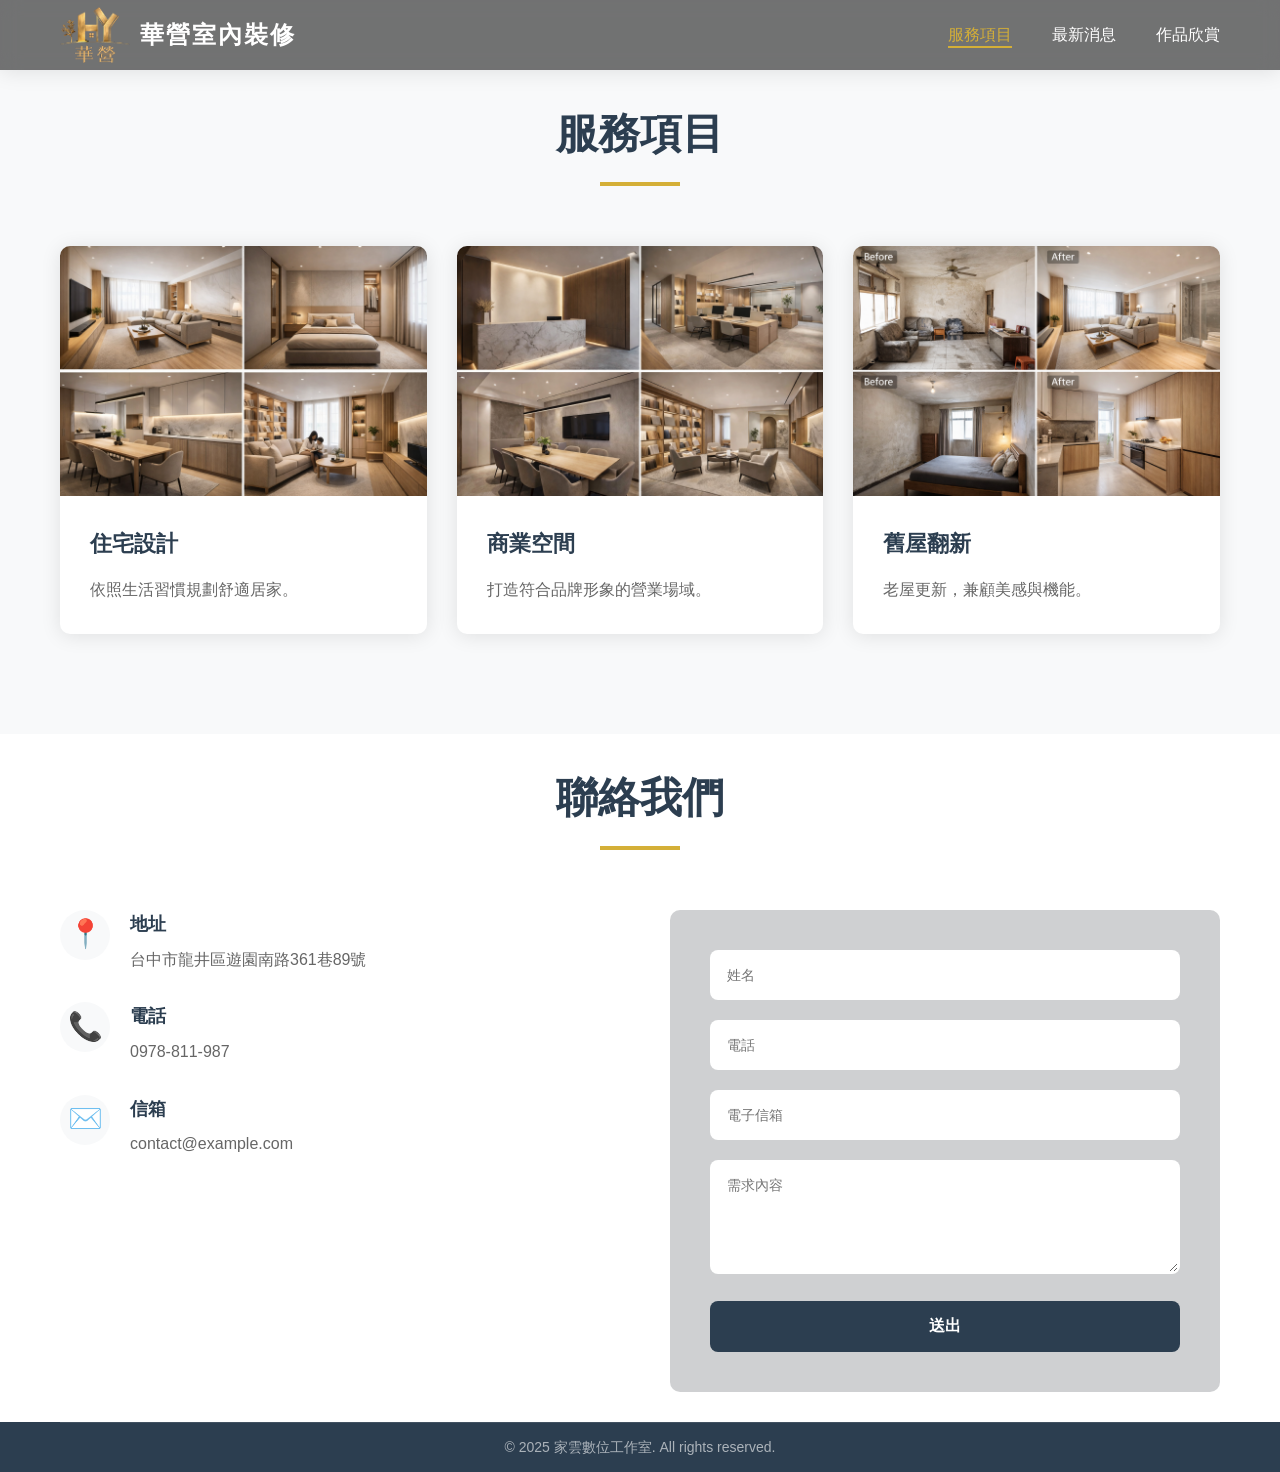
<file: services.html>
<!DOCTYPE html>
<html lang="zh-TW">

<head>
    <meta charset="UTF-8">
    <meta name="viewport" content="width=device-width, initial-scale=1.0">
    <title>服務項目 | 華營室內裝修</title>
    <link rel="stylesheet" href="style.css">
    <!-- 加入icon -->
    <link rel="icon" href="./assets/hy_ico.ico" type="image/x-icon">
</head>

<body class="solid-nav" data-page="services">
    <div id="site-header"></div>

    <section class="services">
        <div class="container">
            <div class="section-header">
                <h2 class="section-title">服務項目</h2>
                <div class="title-underline"></div>
            </div>
            <div class="services-grid" id="services-grid">
                <p class="data-loading">資料載入中...</p>
            </div>
        </div>
    </section>

    <div id="site-bottom"></div>
    <script src="layout.js"></script>
</body>

</html>
</file>
<file: style.css>
﻿/* ===== 全域樣式 ===== */
* {
    margin: 0;
    padding: 0;
    box-sizing: border-box;
}

:root {
    --primary-color: #2c3e50;
    --secondary-color: #d4af37;
    --text-dark: #333;
    --text-light: #666;
    --bg-light: #f8f9fa;
    --white: #ffffff;
    --shadow: 0 2px 20px rgba(0,0,0,0.1);
    --transition: all 0.3s ease;
}

html {
    scroll-behavior: smooth;
}

body {
    font-family: -apple-system, BlinkMacSystemFont, 'Segoe UI', 'Microsoft JhengHei', sans-serif;
    line-height: 1.6;
    color: var(--text-dark);
    overflow-x: hidden;
}

.home-splash {
    position: fixed;
    inset: 0;
    z-index: 20000;
    background: #000;
    display: flex;
    align-items: center;
    justify-content: center;
    opacity: 1;
    visibility: visible;
    transition: opacity 0.6s ease, visibility 0.6s ease;
}

.home-splash img {
    width: 100%;
    height: 100%;
    object-fit: cover;
}

.home-splash picture {
    width: 100%;
    height: 100%;
    display: block;
}

@media (max-width: 768px) {
    .home-splash img {
        width: 100vw;
        height: 100vh;
        object-fit: cover;
        object-position: center center;
    }
}

.home-splash.fade-out {
    opacity: 0;
    visibility: hidden;
    pointer-events: none;
}

img {
    max-width: 100%;
    height: auto;
    display: block;
}

a {
    text-decoration: none;
    color: inherit;
}

.logo-text {
    margin-left: 10px;
    font-size: 24px;
    font-weight: 700;
    color: var(--white);
    letter-spacing: 2px;
}

.container {
    max-width: 1200px;
    margin: 0 auto;
    padding: 0 20px;
}

/* ===== 導航欄 ===== */
.navbar {
    position: fixed;
    top: 0;
    width: 100%;
    background: transparent;
    backdrop-filter: none;
    -webkit-backdrop-filter: none;
    box-shadow: none;
    z-index: 1000;
    transition: var(--transition);
}

.navbar.scrolled {
    background: #2121219f;
    backdrop-filter: blur(10px);
    -webkit-backdrop-filter: blur(10px);
    box-shadow: var(--shadow);
}

.nav-container {
    max-width: 1200px;
    margin: 0 auto;
    padding: 0 20px;
    display: flex;
    justify-content: space-between;
    align-items: center;
    height: 70px;
}

.logo {
    display: inline-flex;
    align-items: center;
}

.logo img {
    height: 56px;
    width: auto;
    display: block;
}

.nav-menu {
    display: flex;
    list-style: none;
    gap: 40px;
}

.nav-link {
    color: var(--white);
    font-weight: 500;
    transition: var(--transition);
    position: relative;
}

.nav-link::after {
    content: '';
    position: absolute;
    bottom: -5px;
    left: 0;
    width: 0;
    height: 2px;
    background: var(--secondary-color);
    transition: var(--transition);
}

.nav-link:hover::after {
    width: 100%;
}

.nav-link:hover {
    color: var(--secondary-color);
}

.nav-link.active {
    color: var(--secondary-color);
}

.nav-link.active::after {
    width: 100%;
}

.hamburger {
    display: none;
    flex-direction: column;
    cursor: pointer;
    gap: 5px;
}

.hamburger span {
    width: 25px;
    height: 3px;
    background: var(--white);
    transition: var(--transition);
}

/* ===== 主視覺區 ===== */
.hero {
    height: 100vh;
    background: linear-gradient(rgba(0,0,0,0.4), rgba(0,0,0,0.4)),
                url('https://images.unsplash.com/photo-1600210492493-0946911123ea?w=1920&q=80') center/cover;
    display: flex;
    align-items: center;
    justify-content: center;
    position: relative;
    color: var(--white);
    text-align: center;
}

.hero-overlay {
    position: absolute;
    top: 0;
    left: 0;
    width: 100%;
    height: 100%;
    background: linear-gradient(135deg, rgba(44, 62, 80, 0.6), rgba(212, 175, 55, 0.3));
}

.hero-content {
    position: relative;
    z-index: 2;
    animation: fadeInUp 1s ease;
}

.hero-title {
    font-size: 56px;
    font-weight: 700;
    margin-bottom: 20px;
    letter-spacing: 2px;
}

.hero-subtitle {
    font-size: 20px;
    margin-bottom: 40px;
    opacity: 0.9;
}

.cta-button {
    display: inline-block;
    padding: 15px 40px;
    background: var(--secondary-color);
    color: var(--white);
    font-weight: 600;
    border-radius: 50px;
    transition: var(--transition);
    text-transform: uppercase;
    letter-spacing: 1px;
}

.cta-button:hover {
    background: #c09d2f;
    transform: translateY(-3px);
    box-shadow: 0 10px 30px rgba(212, 175, 55, 0.3);
}

.scroll-indicator {
    position: absolute;
    bottom: 30px;
    left: 50%;
    transform: translateX(-50%);
}

.scroll-indicator span {
    display: block;
    width: 20px;
    height: 30px;
    border: 2px solid var(--white);
    border-radius: 15px;
    position: relative;
}

.scroll-indicator span::before {
    content: '';
    position: absolute;
    top: 5px;
    left: 50%;
    width: 4px;
    height: 8px;
    background: var(--white);
    border-radius: 2px;
    transform: translateX(-50%);
    animation: scroll 2s infinite;
}

@keyframes scroll {
    0% { top: 5px; opacity: 1; }
    100% { top: 15px; opacity: 0; }
}

@keyframes fadeInUp {
    from {
        opacity: 0;
        transform: translateY(30px);
    }
    to {
        opacity: 1;
        transform: translateY(0);
    }
}

/* ===== 區塊標題 ===== */
.section-header {
    text-align: center;
    margin-bottom: 60px;
}

.section-title {
    font-size: 42px;
    font-weight: 700;
    color: var(--primary-color);
    margin-bottom: 15px;
}

.title-underline {
    width: 80px;
    height: 4px;
    background: var(--secondary-color);
    margin: 0 auto;
}

.data-loading,
.data-error {
    width: 100%;
    text-align: center;
    color: var(--text-light);
    padding: 24px 12px;
}

.data-error {
    color: #b42318;
}

/* ===== 公司簡介 ===== */
.about {
    padding: 100px 0;
    background: var(--white);
}

.about-content {
    display: grid;
    grid-template-columns: 1fr 1fr;
    gap: 60px;
    align-items: center;
}

.about-image {
    border-radius: 10px;
    overflow: hidden;
    box-shadow: var(--shadow);
}

.about-image img {
    width: 100%;
    transition: var(--transition);
}

.about-image:hover img {
    transform: scale(1.05);
}

.about-text h3 {
    font-size: 28px;
    color: var(--primary-color);
    margin-bottom: 20px;
}

.about-text p {
    color: var(--text-light);
    margin-bottom: 20px;
    line-height: 1.8;
}

.stats {
    display: grid;
    grid-template-columns: repeat(3, 1fr);
    gap: 30px;
    margin-top: 40px;
}

.stat-item {
    text-align: center;
    padding: 20px;
    background: var(--bg-light);
    border-radius: 10px;
    transition: var(--transition);
}

.stat-item:hover {
    transform: translateY(-5px);
    box-shadow: var(--shadow);
}

.stat-item h4 {
    font-size: 36px;
    color: var(--secondary-color);
    margin-bottom: 10px;
}

.stat-item p {
    color: var(--text-light);
    font-size: 14px;
}

/* ===== 服務項目 ===== */
.services {
    padding: 100px 0;
    background: var(--bg-light);
}

.services-grid {
    display: grid;
    grid-template-columns: repeat(auto-fit, minmax(280px, 1fr));
    gap: 30px;
}

.service-card {
    background: var(--white);
    border-radius: 10px;
    overflow: hidden;
    box-shadow: var(--shadow);
    transition: var(--transition);
}

.service-card:hover {
    transform: translateY(-10px);
    box-shadow: 0 10px 40px rgba(0,0,0,0.15);
}

.service-image {
    height: 250px;
    overflow: hidden;
}

.service-image img {
    width: 100%;
    height: 100%;
    object-fit: cover;
    transition: var(--transition);
    cursor: zoom-in;
}

.service-card:hover .service-image img {
    transform: scale(1.1);
}

.service-content {
    padding: 30px;
}

.service-content h3 {
    font-size: 22px;
    color: var(--primary-color);
    margin-bottom: 15px;
}

.service-content p {
    color: var(--text-light);
    line-height: 1.7;
}

/* ===== 最新消息 ===== */
.news {
    padding: 100px 0;
    background: var(--white);
}

.news-grid {
    display: grid;
    grid-template-columns: repeat(auto-fit, minmax(320px, 1fr));
    gap: 40px;
}

.news-card {
    background: var(--white);
    border-radius: 10px;
    overflow: hidden;
    box-shadow: var(--shadow);
    transition: var(--transition);
}

.news-card:hover {
    transform: translateY(-10px);
    box-shadow: 0 10px 40px rgba(0,0,0,0.15);
}

.news-image {
    height: 220px;
    overflow: hidden;
    position: relative;
}

.news-image img {
    width: 100%;
    height: 100%;
    object-fit: cover;
    transition: var(--transition);
}

.news-card:hover .news-image img {
    transform: scale(1.1);
}

.news-date {
    position: absolute;
    top: 15px;
    right: 15px;
    background: var(--secondary-color);
    color: var(--white);
    padding: 8px 15px;
    border-radius: 20px;
    font-size: 12px;
    font-weight: 600;
}

.news-content {
    padding: 30px;
}

.news-content h3 {
    font-size: 20px;
    color: var(--primary-color);
    margin-bottom: 15px;
    line-height: 1.4;
}

.news-content p {
    color: var(--text-light);
    margin-bottom: 20px;
    line-height: 1.7;
}

.read-more {
    color: var(--secondary-color);
    font-weight: 600;
    transition: var(--transition);
}

.read-more:hover {
    color: var(--primary-color);
}

/* ===== 作品欣賞 ===== */
.portfolio {
    padding: 100px 0;
    background: var(--bg-light);
}

.portfolio-filters {
    display: flex;
    justify-content: center;
    gap: 20px;
    margin-bottom: 50px;
    flex-wrap: wrap;
}

.portfolio-toolbar {
    width: 100%;
    display: flex;
    justify-content: space-between;
    align-items: center;
    gap: 16px;
    flex-wrap: wrap;
}

.portfolio-filter-group {
    display: flex;
    gap: 12px;
    flex-wrap: wrap;
}

.portfolio-sort-group {
    display: inline-flex;
    align-items: center;
    gap: 8px;
}

.portfolio-sort-label {
    color: var(--text-dark);
    font-weight: 600;
}

.portfolio-sort-select {
    border: 2px solid var(--primary-color);
    border-radius: 999px;
    padding: 8px 14px;
    background: var(--white);
    color: var(--primary-color);
    font-weight: 600;
}

.filter-btn {
    padding: 10px 30px;
    background: var(--white);
    border: 2px solid var(--primary-color);
    color: var(--primary-color);
    border-radius: 30px;
    cursor: pointer;
    font-weight: 600;
    transition: var(--transition);
}

.filter-btn:hover,
.filter-btn.active {
    background: var(--primary-color);
    color: var(--white);
}

.portfolio-grid {
    display: grid;
    grid-template-columns: repeat(auto-fit, minmax(350px, 1fr));
    gap: 30px;
}

.portfolio-item {
    position: relative;
    border-radius: 10px;
    overflow: hidden;
    height: 300px;
    cursor: pointer;
    box-shadow: var(--shadow);
}

.portfolio-item img {
    width: 100%;
    height: 100%;
    object-fit: cover;
    transition: var(--transition);
}

.portfolio-overlay {
    position: absolute;
    top: 0;
    left: 0;
    width: 100%;
    height: 100%;
    background: linear-gradient(to top, rgba(44, 62, 80, 0.9), transparent);
    display: flex;
    flex-direction: column;
    justify-content: flex-end;
    padding: 30px;
    color: var(--white);
    opacity: 0;
    transition: var(--transition);
}

.portfolio-item:hover .portfolio-overlay {
    opacity: 1;
}

.portfolio-item:hover img {
    transform: scale(1.1);
}

.portfolio-overlay h3 {
    font-size: 24px;
    margin-bottom: 10px;
}

.portfolio-overlay p {
    font-size: 14px;
    opacity: 0.9;
}

.portfolio-item.hide {
    display: none;
}

/* ===== 360 全景 ===== */
.panorama {
    padding: 100px 0;
    background: var(--bg-light);
}

.panorama-viewer-card {
    background: var(--white);
    border-radius: 14px;
    overflow: hidden;
    box-shadow: var(--shadow);
}

.panorama-scene-controls {
    display: flex;
    flex-wrap: wrap;
    gap: 10px;
    padding: 16px 16px 12px;
    background: linear-gradient(180deg, #f8fafc 0%, #fff 100%);
    border-bottom: 1px solid #e7e9ee;
}

.panorama-scene-btn {
    border: 1px solid #d7dde5;
    background: #fff;
    color: var(--primary-color);
    padding: 8px 18px;
    border-radius: 999px;
    font-size: 14px;
    font-weight: 600;
    cursor: pointer;
    transition: var(--transition);
}

.panorama-scene-btn:hover {
    border-color: var(--secondary-color);
    color: var(--secondary-color);
}

.panorama-scene-btn.active {
    background: var(--primary-color);
    border-color: var(--primary-color);
    color: var(--white);
}

#panorama-viewer {
    width: 100%;
    height: clamp(320px, 60vh, 560px);
    background: #0f1720;
}

.panorama-note {
    padding: 18px 24px 22px;
    color: var(--text-light);
    font-size: 14px;
    background: linear-gradient(180deg, #fff 0%, #f7f8fa 100%);
}

.panorama-fallback {
    display: flex;
    align-items: center;
    justify-content: center;
    height: 100%;
    color: #cbd5e1;
    font-size: 15px;
    text-align: center;
    padding: 20px;
}

/* ===== 聯絡我們 ===== */
.contact {
    position: relative;
    padding:30px 0;
    background: var(--white);
    overflow: hidden;
}

.contact .container {
    position: relative;
    z-index: 2;
}

.contact-logo-background {
    position: absolute;
    inset: 0;
    display: flex;
    align-items: center;
    justify-content: center;
    pointer-events: none;
    z-index: 1;
}

.contact-logo-background img {
    width: 100%;
    max-width: 1000px;
    height: auto;
    opacity: 0.15;
    object-fit: contain;
}

.contact-content {
    display: grid;
    grid-template-columns: 1fr 1fr;
    gap: 60px;
}

.contact-info {
    display: flex;
    flex-direction: column;
    gap: 30px;
}

.info-item {
    display: flex;
    gap: 20px;
    align-items: flex-start;
}

.info-icon {
    font-size: 28px;
    width: 50px;
    height: 50px;
    background: var(--bg-light);
    display: flex;
    align-items: center;
    justify-content: center;
    border-radius: 50%;
    flex-shrink: 0;
}

.info-item h4 {
    color: var(--primary-color);
    margin-bottom: 8px;
    font-size: 18px;
}

.info-item p {
    color: var(--text-light);
    line-height: 1.6;
}

.social-links {
    display: flex;
    gap: 15px;
    margin-top: 20px;
}

.social-link {
    padding: 10px 25px;
    background: var(--primary-color);
    color: var(--white);
    border-radius: 25px;
    font-size: 14px;
    transition: var(--transition);
}

.social-link:hover {
    background: var(--secondary-color);
    transform: translateY(-3px);
}

.contact-form {
    background: #0f172033;
    padding: 40px;
    border-radius: 10px;
}

.form-group {
    margin-bottom: 20px;
}

.form-group input,
.form-group select,
.form-group textarea {
    width: 100%;
    padding: 15px;
    border: 2px solid transparent;
    border-radius: 8px;
    font-family: inherit;
    font-size: 14px;
    background: var(--white);
    transition: var(--transition);
}

.form-group input:focus,
.form-group select:focus,
.form-group textarea:focus {
    outline: none;
    border-color: var(--secondary-color);
}

.form-group textarea {
    resize: vertical;
}

.submit-btn {
    width: 100%;
    padding: 15px;
    background: var(--primary-color);
    color: var(--white);
    border: none;
    border-radius: 8px;
    font-size: 16px;
    font-weight: 600;
    cursor: pointer;
    transition: var(--transition);
}

.submit-btn:hover {
    background: var(--secondary-color);
    transform: translateY(-3px);
    box-shadow: 0 10px 30px rgba(212, 175, 55, 0.3);
}

/* ===== 頁尾 ===== */
.footer {
    background: var(--primary-color);
    color: var(--white);
    /* padding: 0px 0 5px; */
}

.footer-content {
    display: grid;
    grid-template-columns: repeat(auto-fit, minmax(200px, 1fr));
    gap: 40px;
    margin-bottom: 40px;
}

.footer-section h3 {
    font-size: 24px;
    margin: 15px 0px;
}

.footer-section h4 {
    font-size: 18px;
    margin: 15px 0px;
}

.footer-section p {
    opacity: 0.8;
    line-height: 1.6;
}

.footer-section ul {
    list-style: none;
}

.footer-section ul li {
    margin-bottom: 10px;
}

.footer-section ul li a {
    opacity: 0.8;
    transition: var(--transition);
}

.footer-section ul li a:hover {
    opacity: 1;
    color: var(--secondary-color);
}

.footer-bottom {
    text-align: center;
    padding: 13px;
    border-top: 1px solid rgba(255,255,255,0.1);
}

.footer-bottom p {
    opacity: 0.6;
    font-size: 14px;
}

/* ===== 返回頂部按鈕 ===== */
.back-to-top {
    position: fixed;
    bottom: 30px;
    right: 30px;
    width: 50px;
    height: 50px;
    background: var(--secondary-color);
    color: var(--white);
    border: none;
    border-radius: 50%;
    font-size: 24px;
    cursor: pointer;
    opacity: 0;
    visibility: hidden;
    transition: var(--transition);
    z-index: 999;
}

.back-to-top.show {
    opacity: 1;
    visibility: visible;
}

.back-to-top:hover {
    background: var(--primary-color);
    transform: translateY(-5px);
}

/* ===== 響應式設計 ===== */
@media (max-width: 968px) {
    .nav-menu {
        position: fixed;
        left: -100%;
        top: 70px;
        flex-direction: column;
        background: #79776bcf;
        width: 100%;
        text-align: center;
        transition: 0.3s;
        box-shadow: var(--shadow);
        padding: 30px 0;
        gap: 0;
    }

    .nav-menu.active {
        left: 0;
    }

    .nav-menu li {
        margin: 15px 0;
    }

    .hamburger {
        display: flex;
    }

    .hamburger.active span:nth-child(1) {
        transform: rotate(45deg) translate(8px, 8px);
    }

    .hamburger.active span:nth-child(2) {
        opacity: 0;
    }

    .hamburger.active span:nth-child(3) {
        transform: rotate(-45deg) translate(7px, -7px);
    }

    .hero-title {
        font-size: 40px;
    }

    .hero-subtitle {
        font-size: 16px;
    }

    .about-content,
    .contact-content {
        grid-template-columns: 1fr;
    }

    .stats {
        grid-template-columns: 1fr;
    }

    .section-title {
        font-size: 32px;
    }

    .portfolio-grid {
        grid-template-columns: 1fr;
    }
}

@media (max-width: 600px) {
    .logo img {
        height: 44px;
    }

    .contact-logo-background img {
        width: 120%;
        opacity: 0.06;
    }

    .hero-title {
        font-size: 32px;
    }

    .section-title {
        font-size: 28px;
    }

    .services-grid,
    .news-grid {
        grid-template-columns: 1fr;
    }

    .portfolio-filters {
        gap: 10px;
    }

    .portfolio-toolbar {
        justify-content: center;
    }

    .portfolio-filter-group {
        justify-content: center;
    }

    .portfolio-sort-group {
        width: 100%;
        justify-content: center;
    }

    .filter-btn {
        padding: 8px 20px;
        font-size: 14px;
    }

    .contact-form {
        padding: 25px;
    }

    .footer-content {
        grid-template-columns: 1fr;
        text-align: center;
    }
}
</file>
